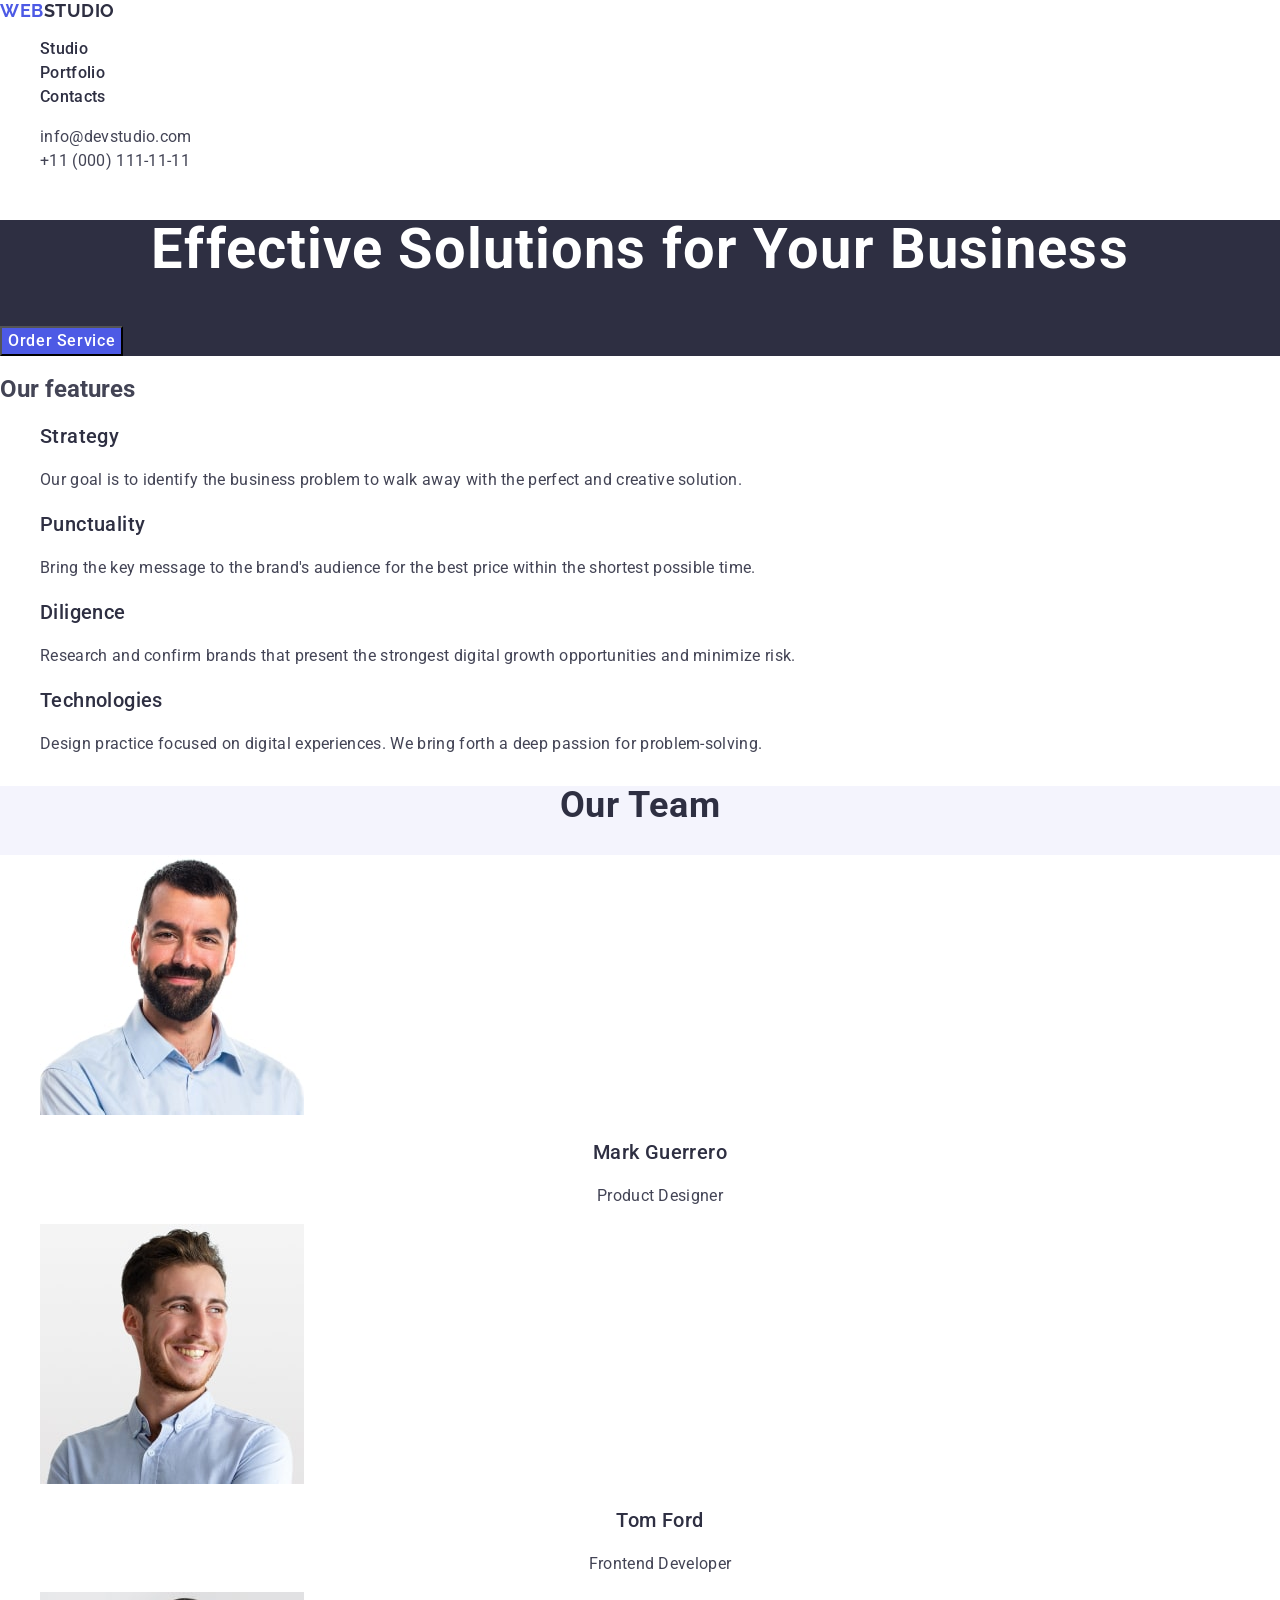
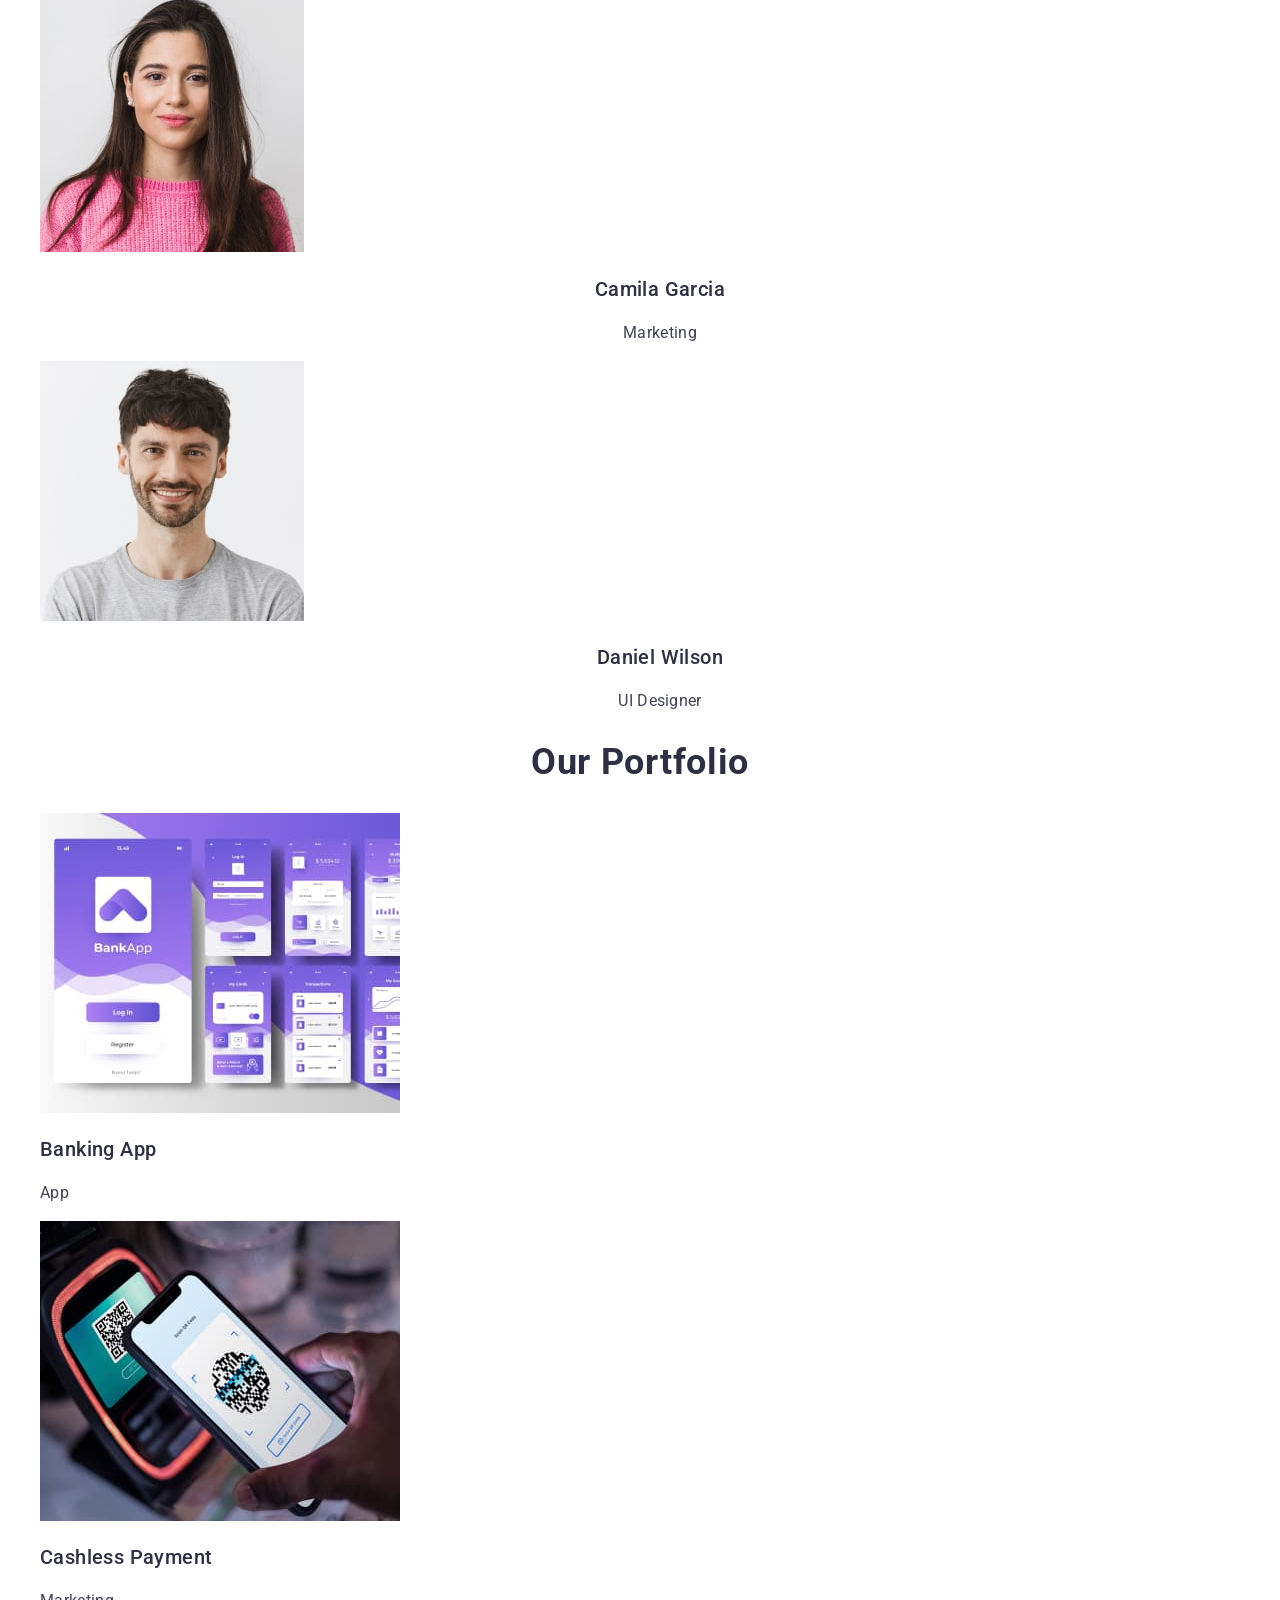
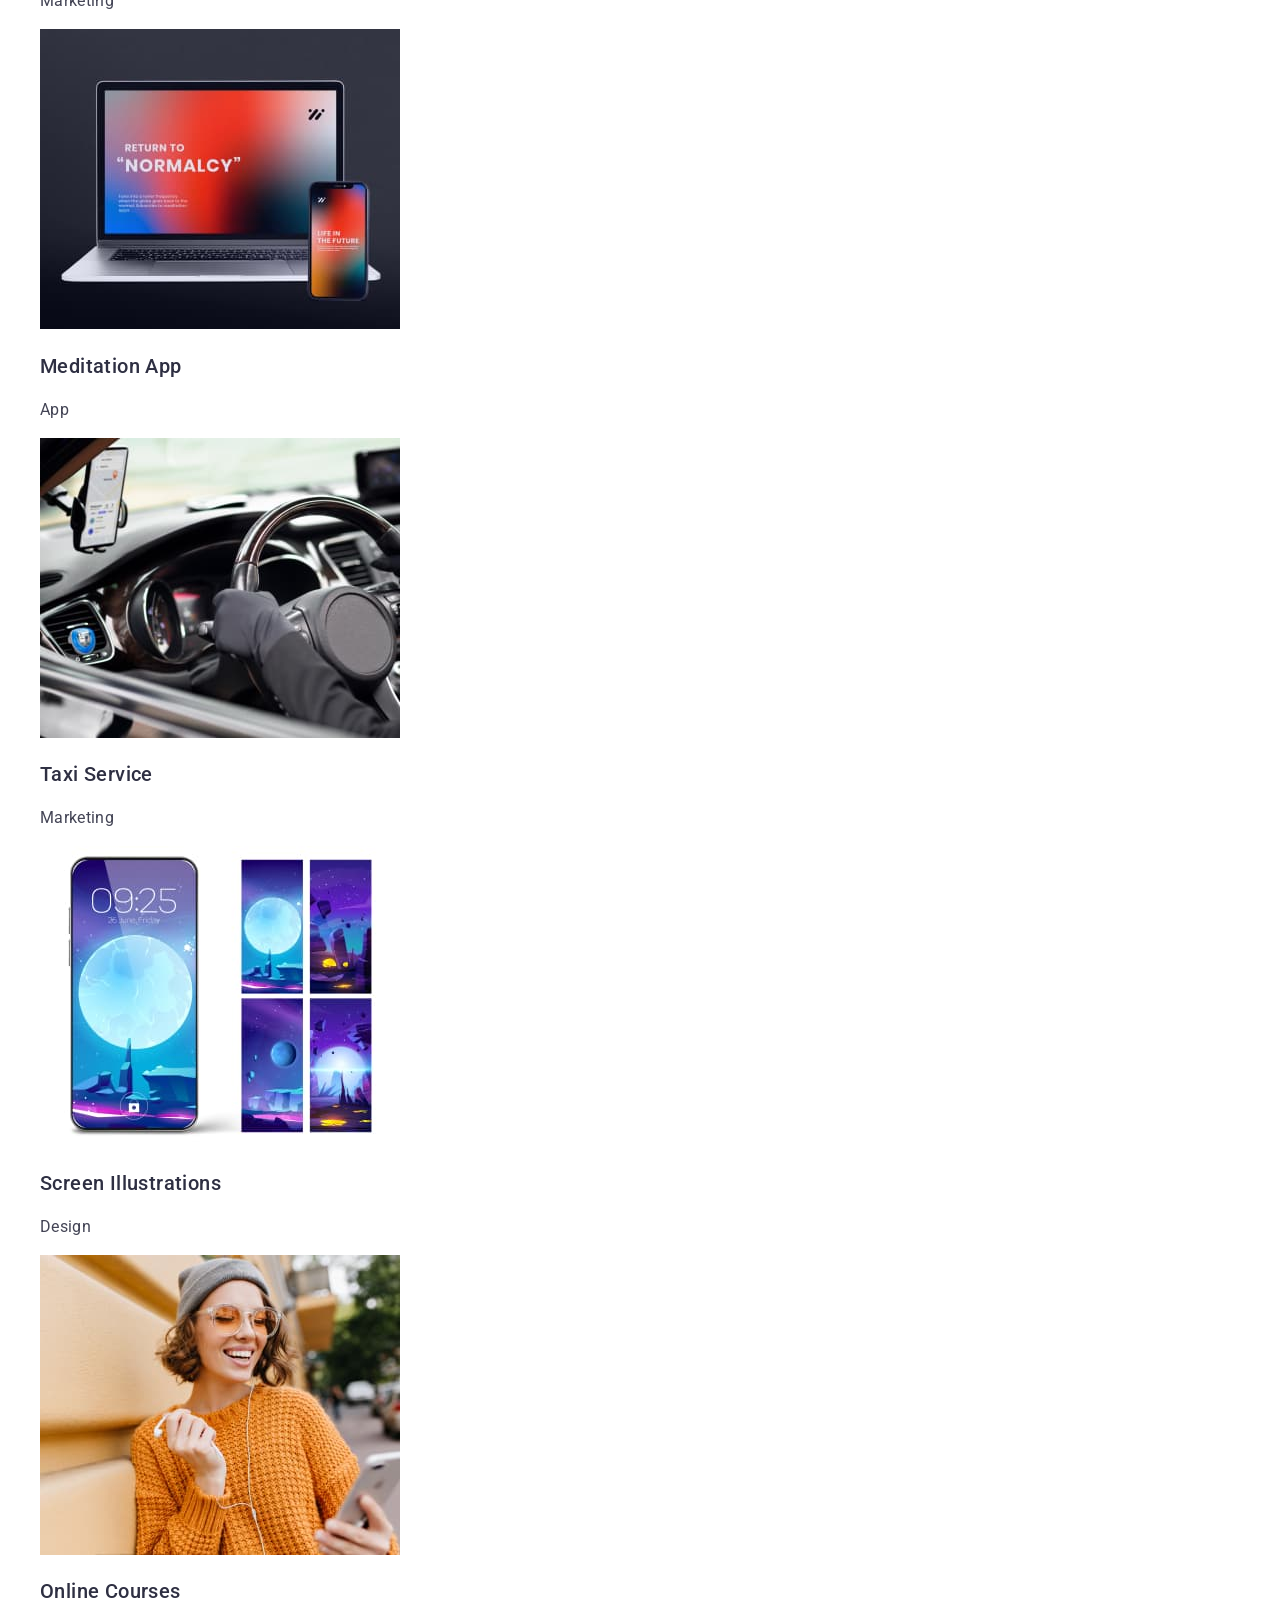
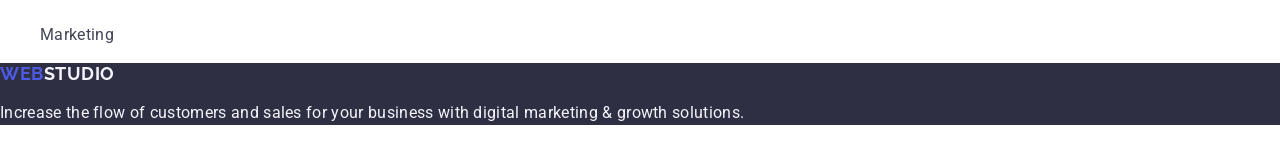
<file: index.html>
<!DOCTYPE html>
<html lang="en">
  <head>
    <meta charset="UTF-8" />
    <meta name="viewport" content="width=device-width, initial-scale=1.0" />
    <title>Web Studio</title>
    <link rel="preconnect" href="https://fonts.googleapis.com" />
    <link rel="preconnect" href="https://fonts.gstatic.com" crossorigin />
    <link
      href="https://fonts.googleapis.com/css2?family=Raleway:wght@700&family=Roboto:wght@400;500;700&display=swap"
      rel="stylesheet"
    />
    <link
      rel="stylesheet"
      href="https://cdn.jsdelivr.net/npm/modern-normalize@2.0.0/modern-normalize.min.css"
    />

    <link rel="stylesheet" href="./css/styles.css" />
  </head>
  <body>
    <!--Top line-->
    <header class="header">
      <nav class="header-navigation">
        <a class="header-logo" href="./index.html"
          >Web<span class="header-logo-span">Studio</span></a
        >
        <ul class="header-menu-list">
          <li class="header-menu-item">
            <a class="header-menu-link" href="./index.html">Studio</a>
          </li>
          <li class="header-menu-item">
            <a class="header-menu-link" href="">Portfolio</a>
          </li>
          <li class="header-menu-item">
            <a class="header-menu-link" href="">Contacts</a>
          </li>
        </ul>
      </nav>
      <address class="address-list">
        <ul class="address-menu-list">
          <li class="addres-menu-item">
            <a class="address-menu-link" href="mailto:info@devstudio.com"
              >info@devstudio.com</a
            >
          </li>
          <li class="addres-menu-item">
            <a class="address-menu-link" href="tel:+110001111111"
              >+11 (000) 111-11-11</a
            >
          </li>
        </ul>
      </address>
    </header>

    <main>
      <!--First Section-->
      <section class="hero">
        <h1 class="hero-title">Effective Solutions for Your Business</h1>
        <button class="hero-btn" type="button">Order Service</button>
      </section>

      <!--Second section-->
      <section class="features">
        <h2 class="visually-hidden">Our features</h2>
        <ul class="features-menu-list">
          <li class="features-menu-item">
            <h3 class="features-menu-subtitle">Strategy</h3>
            <p class="features-menu-text">
              Our goal is to identify the business problem to walk away with the
              perfect and creative solution.
            </p>
          </li>
          <li class="features-menu-item">
            <h3 class="features-menu-subtitle">Punctuality</h3>
            <p class="features-menu-text">
              Bring the key message to the brand's audience for the best price
              within the shortest possible time.
            </p>
          </li>
          <li class="features-menu-item">
            <h3 class="features-menu-subtitle">Diligence</h3>
            <p class="features-menu-text">
              Research and confirm brands that present the strongest digital
              growth opportunities and minimize risk.
            </p>
          </li>
          <li class="features-menu-item">
            <h3 class="features-menu-subtitle">Technologies</h3>
            <p class="features-menu-text">
              Design practice focused on digital experiences. We bring forth a
              deep passion for problem-solving.
            </p>
          </li>
        </ul>
      </section>

      <!--Third cection-->
      <section class="team">
        <h2 class="team-title">Our Team</h2>
        <ul class="team-menu-list">
          <li class="team-menu-item">
            <img
              class="team-menu-img"
              src="./images/img1.jpg"
              alt="man with a dark beard in a light blue shirt"
              width="264"
            />
            <h3 class="team-menu-subtitle">Mark Guerrero</h3>
            <p class="team-menu-text">Product Designer</p>
          </li>
          <li class="team-menu-item">
            <img
              class="team-menu-img"
              src="./images/img2.jpg"
              alt="man with blond hair and beautiful smile"
              width="264"
            />
            <h3 class="team-menu-subtitle">Tom Ford</h3>
            <p class="team-menu-text">Frontend Developer</p>
          </li>
          <li class="team-menu-item">
            <img
              class="team-menu-img"
              src="./images/img3.jpg"
              alt="woman in a pink jacket with long dark hair"
              width="264"
            />
            <h3 class="team-menu-subtitle">Camila Garcia</h3>
            <p class="team-menu-text">Marketing</p>
          </li>
          <li class="team-menu-item">
            <img
              class="team-menu-img"
              src="./images/img4.jpg"
              alt="young smiling guy in a gray jacket"
              width="264"
            />
            <h3 class="team-menu-subtitle">Daniel Wilson</h3>
            <p class="team-menu-text">UI Designer</p>
          </li>
        </ul>
      </section>

      <!--Fourth cection-->
      <section class="portfolio" id="portfolio">
        <h2 class="portfolio-title">Our Portfolio</h2>
        <ul class="portfolio-menu-list">
          <li class="portfolio-menu-item">
            <img
              class="portfolio-menu-img"
              src="./images/portfolio1.jpg"
              alt="bank app"
              width="360"
              height="300"
            />
            <h3 class="portfolio-menu-subtitle">Banking App</h3>
            <p class="portfolio-menu-text">App</p>
          </li>
          <li class="portfolio-menu-item">
            <img
              class="portfolio-menu-img"
              src="./images/portfolio2.jpg"
              alt="qr scanner "
              width="360"
              height="300"
            />
            <h3 class="portfolio-menu-subtitle">Cashless Payment</h3>
            <p class="portfolio-menu-text">Marketing</p>
          </li>
          <li class="portfolio-menu-item">
            <img
              class="portfolio-menu-img"
              src="./images/portfolio3.jpg"
              alt="notebook and phone"
              width="360"
              height="300"
            />
            <h3 class="portfolio-menu-subtitle">Meditation App</h3>
            <p class="portfolio-menu-text">App</p>
          </li>
          <li class="portfolio-menu-item">
            <img
              class="portfolio-menu-img"
              src="./images/portfolio4.jpg"
              alt="car inside"
              width="360"
              height="300"
            />
            <h3 class="portfolio-menu-subtitle">Taxi Service</h3>
            <p class="portfolio-menu-text">Marketing</p>
          </li>
          <li class="portfolio-menu-item">
            <img
              class="portfolio-menu-img"
              src="./images/portfolio5.jpg"
              alt="screen photo "
              width="360"
              height="300"
            />
            <h3 class="portfolio-menu-subtitle">Screen Illustrations</h3>
            <p class="portfolio-menu-text">Design</p>
          </li>
          <li class="portfolio-menu-item">
            <img
              class="portfolio-menu-img"
              src="./images/portfolio6.jpg"
              alt="beautiful girl"
              width="360"
              height="300"
            />
            <h3 class="portfolio-menu-subtitle">Online Courses</h3>
            <p class="portfolio-menu-text">Marketing</p>
          </li>
        </ul>
      </section>
    </main>

    <!--Footer-->
    <footer class="footer">
      <a class="footer-logo" href="./index.html"
        >Web<span class="footer-logo-span">Studio</span></a
      >
      <p class="footer-text">
        Increase the flow of customers and sales for your business with digital
        marketing & growth solutions.
      </p>
    </footer>
  </body>
</html>
</file>
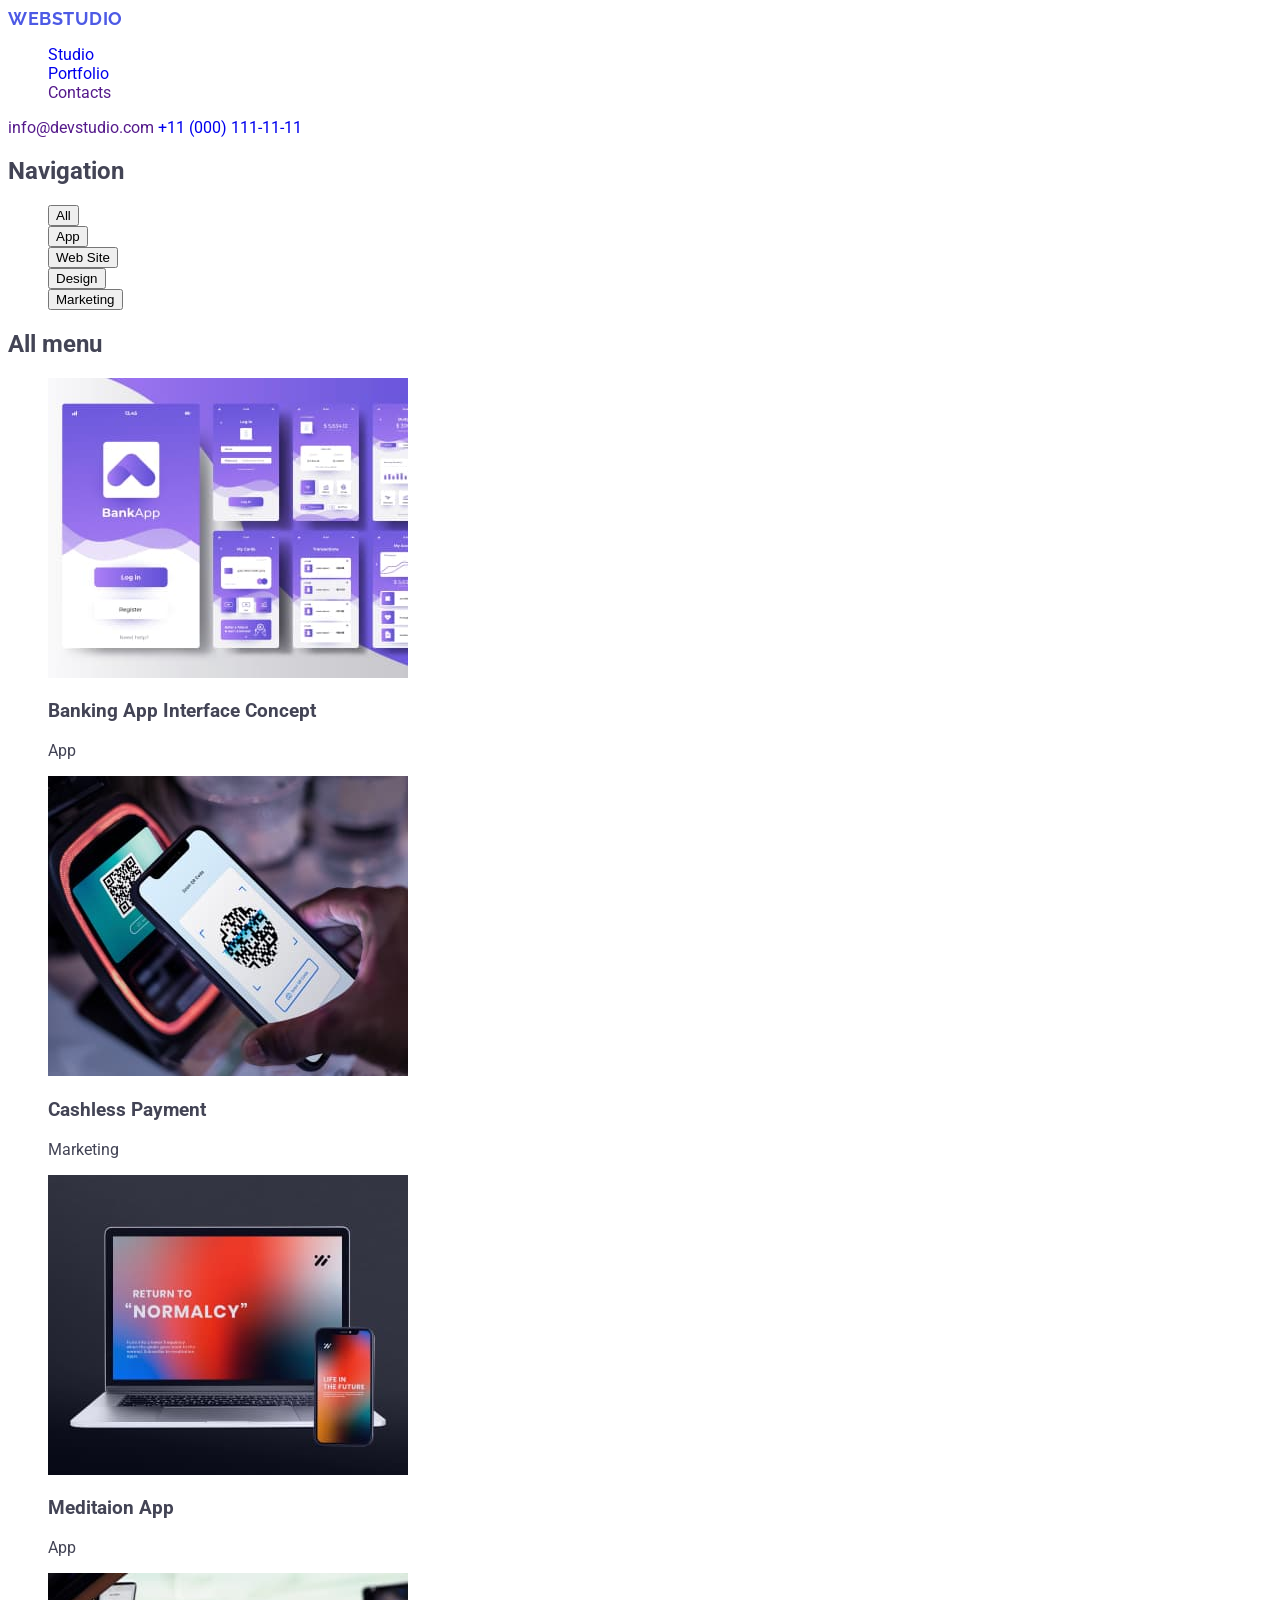
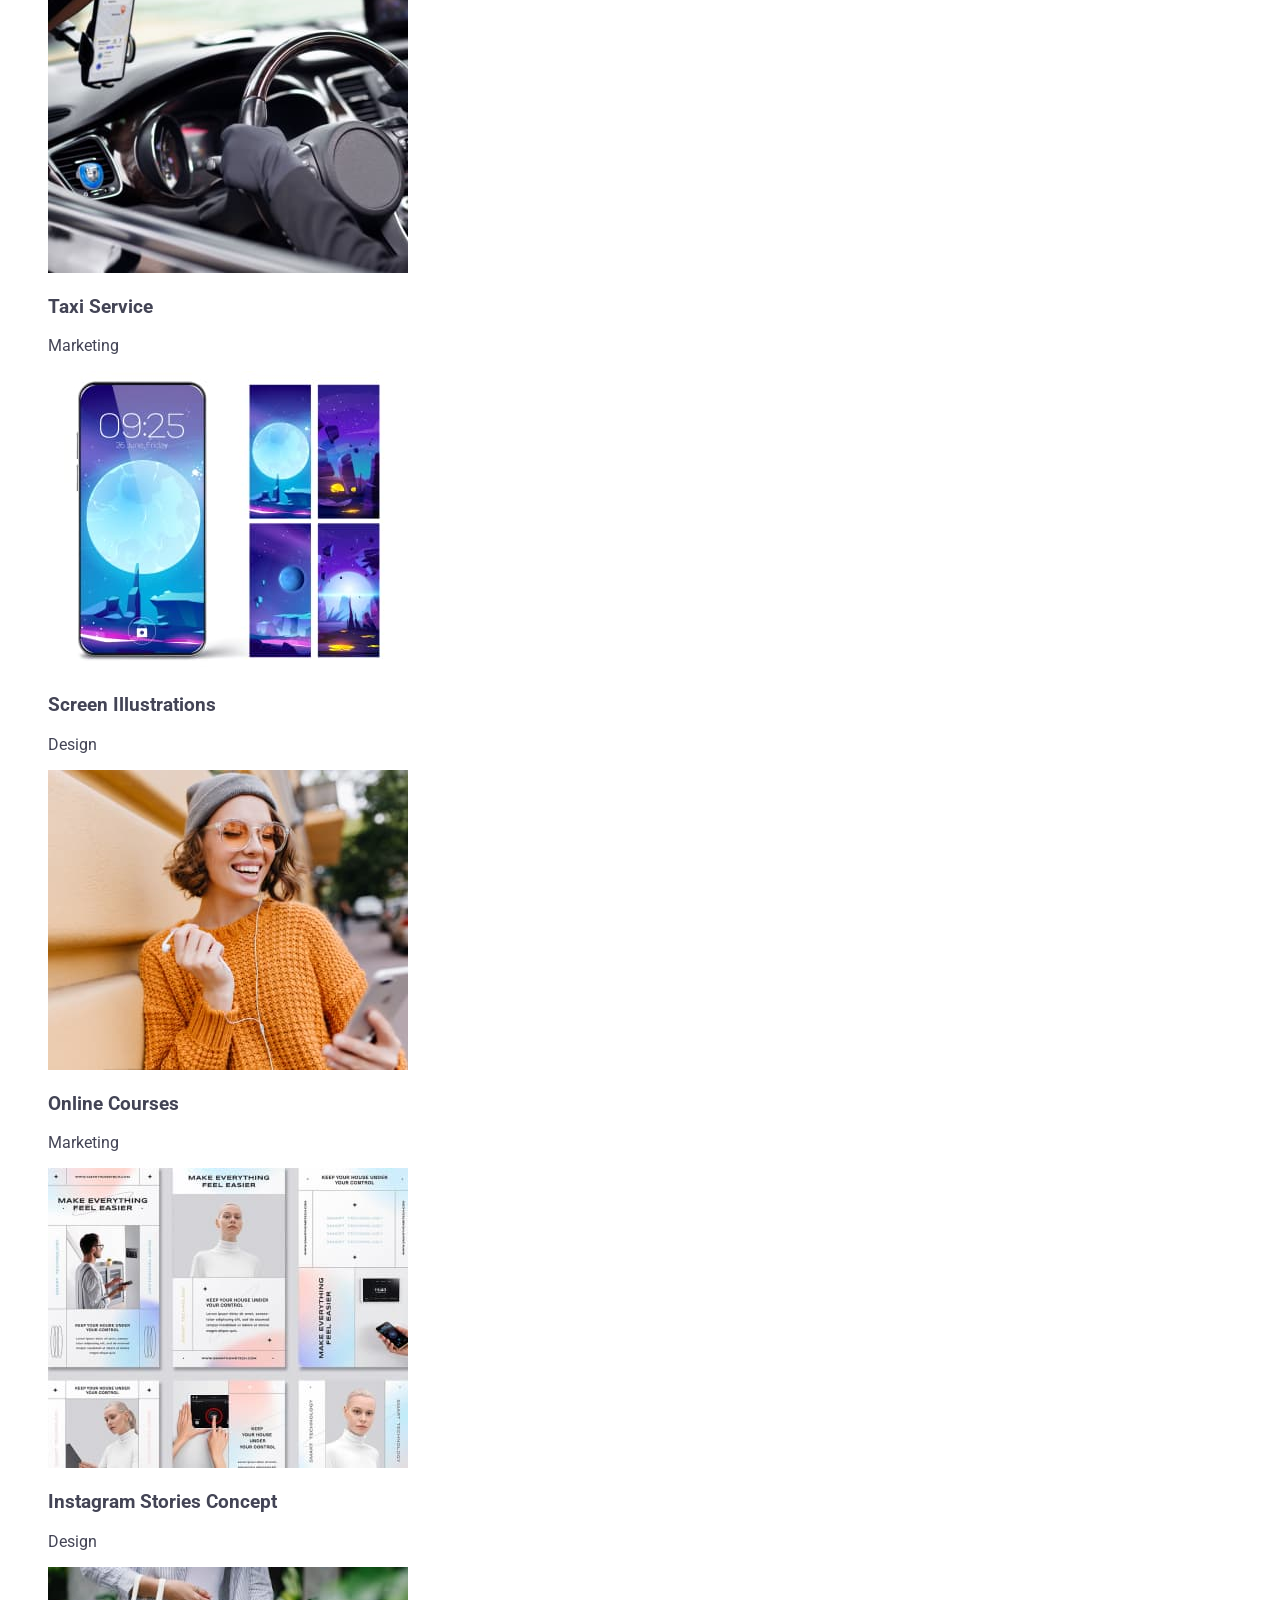
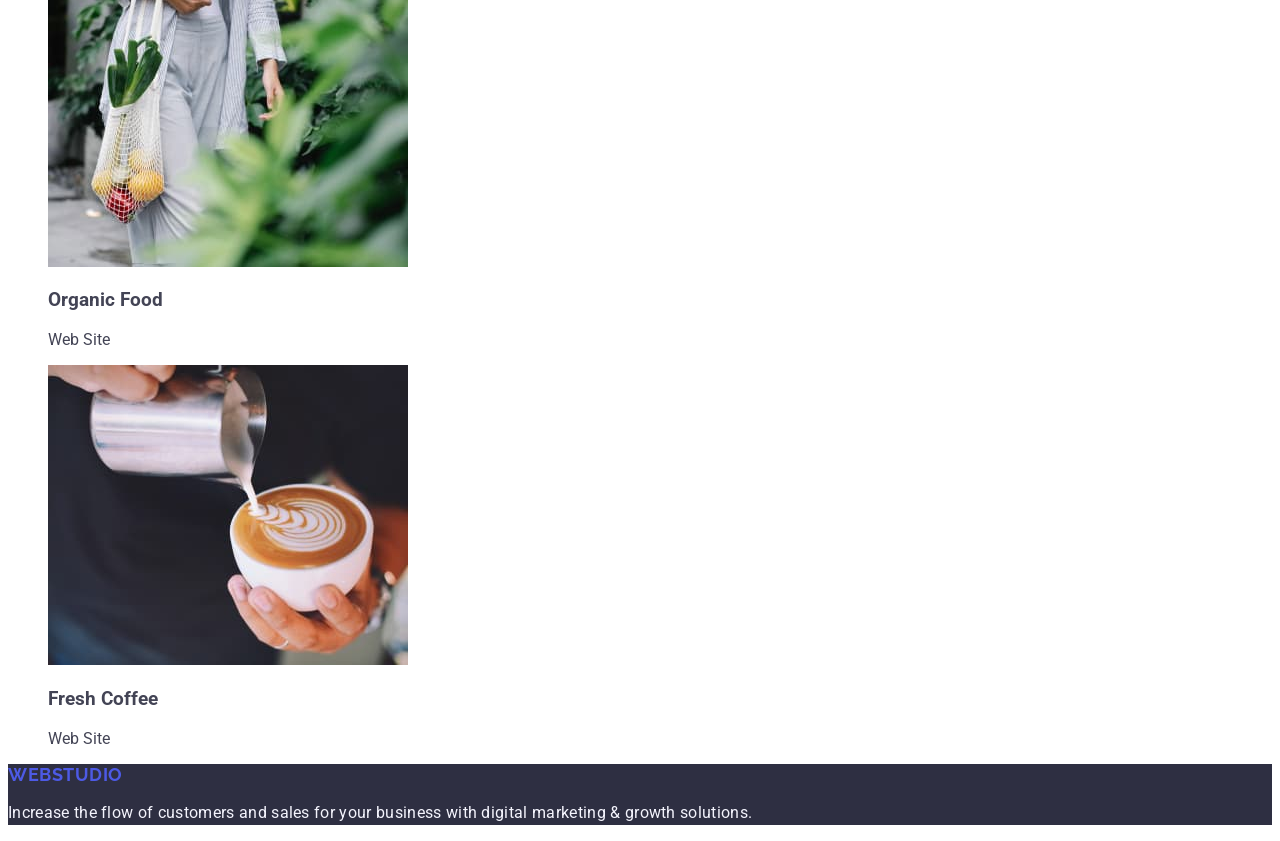
<file: portfolio.html>
<!DOCTYPE html>
<html lang="en">
<head>
    <meta charset="UTF-8">
    <meta http-equiv="X-UA-Compatible" content="IE=edge">
    <meta name="viewport" content="width=device-width, initial-scale=1.0">
    <title>WebStudio</title>
    <link rel="preconnect" href="https://fonts.googleapis.com">
    <link rel="preconnect" href="https://fonts.gstatic.com" crossorigin>
    <link href="https://fonts.googleapis.com/css2?family=Raleway:wght@800&family=Roboto:wght@400;500;700;900&display=swap" rel="stylesheet">
    <link rel="stylesheet" href="./css/styles.css">
</head>
<body class="">
    <!--Page 2 header -->
    <header class="header-section">
    <!-- Logo text, navigation and contakts-->
            <nav class="header-navigation">
                <a href="" class="header-logo link">Web<span class="span-logo">Studio</span></a>
                    <ul class="header-list list">
                      <li class="header-item"><a class="header-link link" href="./index.html">Studio</a></li>
                      <li class="header-item"><a class="header-link link" href="./portfolio.html">Portfolio</a></li>
                      <li class="header-item"><a class="header-link link" href="">Contacts</a></li>
                    </ul>   
            </nav>
             <a class="header-mail link" href="">info@devstudio.com</a>
             <a class="header-tel link" href="tel:+110001111111">+11 (000) 111-11-11</a> 
    </header>
        <!--Section 1 page 2 -->
        <main class="all-page">
        <section class="">
            <h1 class="navigation visually-hidden">Navigation</h1>
            <ul class="list-button list">
                <li class="list-button-item"><button class="btn" type="button">All</button></li>
                <li class="list-button-item"><button class="btn" type="button">App</button></li>
                <li class="list-button-item"><button class="btn" type="button">Web Site</button></li>
                <li class="list-button-item"><button class="btn" type="button">Design</button></li>
                <li class="list-button-item"><button class="btn" type="button">Marketing</button></li>
            </ul>
        </section>
        <!-- Section 2 page 2 -->
        <section class="">
            <h2 class="title visually-hidden">All menu</h2>
            <ul class="list-menu list">
                <li class="list-menu-item">
                    <img class="" src="./img/img1all.jpg" alt="application icon list" width="360">
                    <h3 class="list-menu-title">Banking App Interface Concept</h3>
                    <p class="list-menu-text">App</p>
                </li>
               <li class="list-menu-item">
                    <img class="" src="./img/img2all.jpg" alt="scan qr-code with phone" width="360">
                    <h3 class="list-menu-title">Cashless Payment</h3>
                    <p class="list-menu-text">Marketing</p>
               </li>
                <li class="list-menu-item">
                    <img class="" src="./img/img3all.jpg" alt="website on laptop and phone" width="360">
                    <h3 class="list-menu-title">Meditaion App</h3>
                    <p class="list-menu-text">App</p>
                </li>
                <li class="list-menu-item">
                    <img class="" src="./img/img4all.jpg" alt="phone app in the car" width="360">
                    <h3 class="list-menu-title">Taxi Service</h3>
                    <p class="list-menu-text">Marketing</p>
                </li>
                <li class="list-menu-item">
                    <img class="" src="./img/img5all.jpg" alt="Phone with different screensavers for your phone" width="360">
                    <h3 class="list-menu-title">Screen Illustrations</h3>
                    <p class="list-menu-text">Design</p>
                </li>
                <li class="list-menu-item">
                    <img class="" src="./img/img6all.jpg" alt="happy girl in orange sweater and gray cap" width="360">
                    <h3 class="list-menu-title">Online Courses</h3>
                    <p class="list-menu-text">Marketing</p>
                </li>
                <li class="list-menu-item">
                    <img class="" src="./img/img7all.jpg" alt="layouts instagram stories " width="360">
                    <h3 class="list-menu-title">Instagram Stories Concept</h3>
                    <p class="list-menu-text">Design</p>
                </li>
                <li class="list-menu-item">
                    <img class="" src="./img/img8all.jpg" alt="body of a woman with a bag of vegetables" width="360">
                    <h3 class="list-menu-title">Organic Food</h3>
                    <p class="list-menu-text">Web Site</p>
                </li>
                <li class="list-menu-item">
                    <img class="" src="./img/img9all.jpg" alt="cup of coffe cappuccino" width="360">
                    <h3 class="list-menu-title">Fresh Coffee</h3>
                    <p class="list-menu-text">Web Site</p>
                </li>
            </ul>
        </section>
        </main>
         <!-- footer -->
         <footer class="footer">
            <a href="" class="footer-logo link">Web<span class="span-footer-logo">Studio</span></a>
            <p class="footer-text">Increase the flow of customers and sales for your business with digital marketing & growth solutions.</p>
        </footer>
    </body>
    </html>
</file>
<file: css/styles.css>
body {
  font-family: "Roboto", sans-serif;
  color: #434455;
  background: #fff;
}

ul {
  list-style: none;
}

a {
  text-decoration: none;
}

/* =Top line= */

.header {
}

.header-navigation {
}

.header-logo {
  font-family: "Raleway", sans-serif;
  color: #4d5ae5;
  font-size: 18px;
  font-weight: 700;
  line-height: 1.17; /* 116.667% */
  letter-spacing: 0.03em;
  text-transform: uppercase;
}

.header-logo-span {
  font-family: "Raleway", sans-serif;
  color: #2e2f42;
  font-family: Raleway;
  font-size: 18px;
  font-weight: 700;
  line-height: 1.17; /* 116.667% */
  letter-spacing: 0.03em;
  text-transform: uppercase;
}

.header-menu-list {
}

.header-menu-item {
}

.header-menu-link {
  font-size: 16px;
  font-weight: 500;
  line-height: 1.5; /* 150% */
  letter-spacing: 0.02em;
  color: #2e2f42;
}

.header-menu-link:hover,
.header-menu-link:focus {
  color: #404bbf;
}

.address-list {
  font-style: normal;
}

.address-menu-list {
}

.addres-menu-item {
}

.address-menu-link {
  font-size: 16px;
  font-weight: 400;
  line-height: 1.5; /* 150% */
  letter-spacing: 0.02em;
  color: #434455;
}

.address-menu-link:hover,
.address-menu-link:focus {
  color: #404bbf;
}

/* =First Section= */

.hero {
  background-color: #2e2f42;
}
.hero-title {
  color: var(--WHITE, #fff);
  text-align: center;
  font-size: 56px;
  font-weight: 700;
  line-height: 1.07; /* 107.143% */
  letter-spacing: 0.02em;
}
.hero-btn {
  color: var(--WHITE, #fff);
  font-family: inherit;
  font-size: 16px;
  font-weight: 500;
  line-height: 24px; /* 150% */
  letter-spacing: 0.64px;
  cursor: pointer;
  background-color: #4d5ae5;
}

.hero-btn:hover,
.hero-btn:focus {
  background-color: #404bbf;
}

/* =Second section= */

.features {
}

.features-menu-list {
}

.features-menu-item {
}

.features-menu-subtitle {
  color: #2e2f42;
  font-size: 20px;
  font-weight: 500;
  line-height: 1.2; /* 120% */
  letter-spacing: 0.02em;
}
.features-menu-text {
  color: #434455;
  font-size: 16px;
  line-height: 1.5; /* 150% */
  letter-spacing: 0.02em;
}

/* =Third section= */

.team {
  background: #f4f4fd;
}
.team-title {
  color: #2e2f42;
  text-align: center;
  font-size: 36px;
  font-weight: 700;
  line-height: 1.11; /* 111.111% */
  letter-spacing: 0.02em;
  text-transform: capitalize;
}
.team-menu-list {
  background-color: #ffffff;
}
.team-menu-item {
  background-color: #ffffff;
}
.team-menu-img {
}
.team-menu-subtitle {
  color: #2e2f42;
  text-align: center;
  font-size: 20px;
  font-weight: 500;
  line-height: 1.2; /* 120% */
  letter-spacing: 0.02em;
}
.team-menu-text {
  color: #434455;
  text-align: center;
  font-size: 16px;
  line-height: 1.5; /* 150% */
  letter-spacing: 0.02em;
}

/* =Fourth section= */

.portfolio {
}
.portfolio-title {
  color: #2e2f42;
  text-align: center;
  font-size: 36px;
  font-weight: 700;
  line-height: 1.11; /* 111.111% */
  letter-spacing: 0.02em;
  text-transform: capitalize;
}
.portfolio-menu-list {
}
.portfolio-menu-item {
}
.portfolio-menu-img {
}
.portfolio-menu-subtitle {
  color: #2e2f42;
  font-size: 20px;
  font-weight: 500;
  line-height: 1.2; /* 120% */
  letter-spacing: 0.02em;
}
.portfolio-menu-text {
  color: #434455;
  font-size: 16px;
  line-height: 1.5;
  letter-spacing: 0.02em;
}

/* =Footer= */

.footer {
  background: #2e2f42;
}
.footer-logo {
  font-family: "Raleway", sans-serif;
  color: #4d5ae5;
  font-size: 18px;
  font-weight: 700;
  line-height: 1.17; /* 116.667% */
  letter-spacing: 0.03em;
  text-transform: uppercase;
}
.footer-logo-span {
  font-family: "Raleway", sans-serif;
  color: #f4f4fd;
  font-size: 18px;
  font-weight: 700;
  line-height: 1.16; /* 116.667% */
  letter-spacing: 0.03em;
  text-transform: uppercase;
}
.footer-text {
  color: #f4f4fd;
  font-size: 16px;
  line-height: 1.5; /* 150% */
  letter-spacing: 0.02em;
}
</file>
